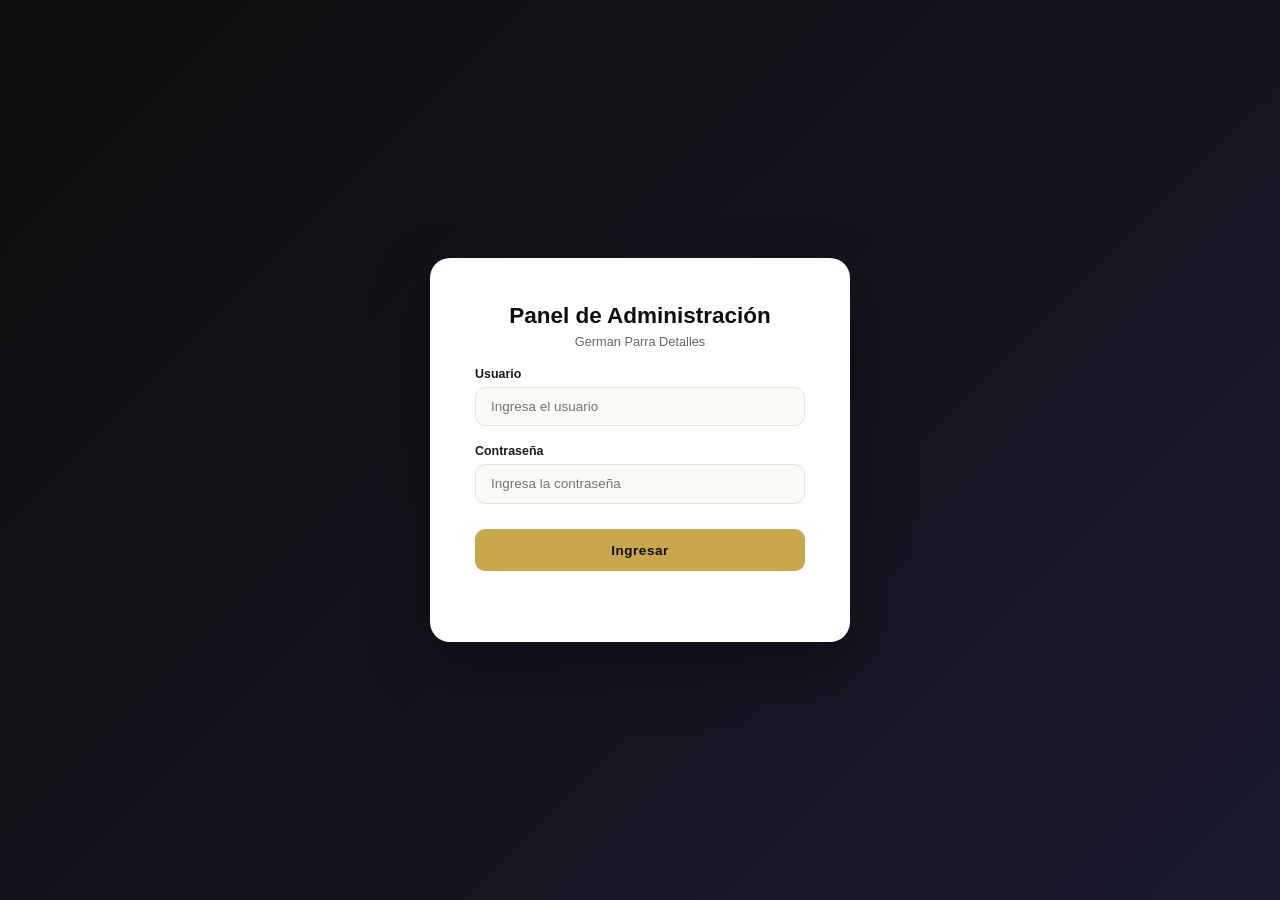
<file: admin/index.html>
<!DOCTYPE html>
<html lang="es">
<head>
    <meta charset="UTF-8">
    <meta name="viewport" content="width=device-width, initial-scale=1.0">
    <title>Admin – German Parra</title>
    <link rel="stylesheet" href="css/admin.css">
</head>
<body class="login-body">
    <div class="login-container">
        <h1>Panel de Administración</h1>
        <p>German Parra Detalles</p>
        <form id="loginForm">
            <div class="input-group">
                <label for="username">Usuario</label>
                <input type="text" id="username" placeholder="Ingresa el usuario" required autocomplete="username">
            </div>
            <div class="input-group">
                <label for="password">Contraseña</label>
                <input type="password" id="password" placeholder="Ingresa la contraseña" required autocomplete="current-password">
            </div>
            <button type="submit">Ingresar</button>
            <p id="errorMsg" class="error-msg"></p>
        </form>
    </div>

    <!-- ✅ FIX: type="module" para que funcione con exports de ES Modules -->
    <script type="module">
        import { verificarCredenciales, verificarSesion, iniciarSesion } from '../js/admin-auth.js';

        // Si ya hay sesión activa, redirigir directo al panel
        if (verificarSesion()) {
            window.location.href = 'panel.html';
        }

        document.getElementById('loginForm').addEventListener('submit', async function(e) {
            e.preventDefault();
            const username = document.getElementById('username').value.trim();
            const password = document.getElementById('password').value;
            const errorMsg = document.getElementById('errorMsg');
            const btn      = this.querySelector('button[type="submit"]');

            btn.disabled = true;
            btn.textContent = 'Verificando...';

            if (await verificarCredenciales(username, password)) {
                iniciarSesion();
                window.location.href = 'panel.html';
            } else {
                errorMsg.textContent = 'Usuario o contraseña incorrectos';
                btn.disabled = false;
                btn.textContent = 'Ingresar';
            }
        });
    </script>
</body>
</html>
</file>
<file: admin/css/admin.css>
/* =============================================
   ADMIN.CSS – Panel Évoka (responsive)
   ============================================= */
:root {
    --primary:    #C9A84C;
    --primary-dk: #9A7635;
    --dark:       #0E0E0E;
    --sidebar-bg: #111118;
    --sidebar-w:  240px;
    --light-bg:   #F5F2EC;
    --card-bg:    #fff;
    --border:     #E8E4DC;
    --text:       #1a1a1a;
    --text-muted: #6A6760;
    --danger:     #e74c3c;
    --success:    #27ae60;
    --radius:     10px;
    --shadow:     0 2px 16px rgba(0,0,0,0.07);
    --trans:      0.25s ease;
    --font:       'DM Sans', 'Segoe UI', sans-serif;
}

*, *::before, *::after { box-sizing: border-box; margin: 0; padding: 0; }
html { font-size: 15px; }
body { font-family: var(--font); background: var(--light-bg); color: var(--text); -webkit-font-smoothing: antialiased; }
img { max-width: 100%; display: block; }
a { text-decoration: none; color: inherit; }
button { cursor: pointer; font-family: var(--font); }

/* ── LOGIN PAGE ──────────────────────────────── */
body.login-body {
    background: linear-gradient(135deg, var(--dark) 0%, #1a1a2e 100%);
    display: flex;
    justify-content: center;
    align-items: center;
    min-height: 100vh;
    padding: 1.5rem;
}
.login-container {
    background: #fff;
    padding: clamp(1.8rem, 5vw, 3rem);
    border-radius: 20px;
    box-shadow: 0 24px 60px rgba(0,0,0,0.35);
    width: 100%;
    max-width: 420px;
    text-align: center;
}
.login-container h1 { font-size: 1.5rem; color: var(--dark); margin-bottom: 0.3rem; }
.login-container > p { color: var(--text-muted); font-size: 0.85rem; margin-bottom: 0.5rem; }
.input-group { margin: 1.2rem 0; text-align: left; }
.input-group label { display: block; margin-bottom: 0.4rem; font-weight: 600; font-size: 0.83rem; color: var(--text); }
.input-group input {
    width: 100%;
    padding: 0.75rem 1rem;
    border: 1.5px solid var(--border);
    border-radius: var(--radius);
    font-size: 0.9rem;
    font-family: var(--font);
    background: #fafaf7;
    color: var(--text);
    transition: border-color var(--trans), box-shadow var(--trans);
    outline: none;
}
.input-group input:focus {
    border-color: var(--primary);
    box-shadow: 0 0 0 3px rgba(201,168,76,0.15);
}
.login-container button[type="submit"] {
    width: 100%;
    padding: 0.9rem;
    background: var(--primary);
    color: var(--dark);
    border: none;
    border-radius: var(--radius);
    font-weight: 700;
    font-size: 0.9rem;
    letter-spacing: 0.04em;
    transition: background var(--trans), transform var(--trans);
    margin-top: 0.5rem;
}
.login-container button[type="submit"]:hover { background: var(--primary-dk); color: #fff; transform: translateY(-1px); }
.error-msg { color: var(--danger); font-size: 0.82rem; margin-top: 0.75rem; min-height: 1.2em; }

/* ── ADMIN LAYOUT ────────────────────────────── */
.admin-container {
    display: flex;
    min-height: 100vh;
}

/* Sidebar */
.sidebar {
    width: var(--sidebar-w);
    background: var(--sidebar-bg);
    color: #fff;
    padding: 0;
    display: flex;
    flex-direction: column;
    position: fixed;
    top: 0; left: 0; bottom: 0;
    z-index: 200;
    overflow-y: auto;
    transition: transform var(--trans);
}
.sidebar h2 {
    padding: 1.6rem 1.5rem 1rem;
    font-size: 1.05rem;
    font-weight: 600;
    color: var(--primary);
    letter-spacing: 0.05em;
    border-bottom: 1px solid rgba(255,255,255,0.06);
}
.sidebar ul { list-style: none; padding: 0.75rem 0; flex: 1; }
.sidebar ul li a {
    display: flex;
    align-items: center;
    gap: 0.65rem;
    padding: 0.8rem 1.5rem;
    font-size: 0.83rem;
    font-weight: 500;
    color: rgba(255,255,255,0.55);
    letter-spacing: 0.02em;
    transition: background var(--trans), color var(--trans), padding-left var(--trans);
    border-left: 2px solid transparent;
}
.sidebar ul li a:hover {
    background: rgba(255,255,255,0.06);
    color: #fff;
    padding-left: 1.8rem;
}
.sidebar ul li a.active {
    color: var(--primary);
    background: rgba(201,168,76,0.1);
    border-left-color: var(--primary);
}

/* Sidebar mobile toggle button */
.sidebar-toggle {
    display: none;
    position: fixed;
    top: 1rem; left: 1rem;
    z-index: 300;
    background: var(--sidebar-bg);
    color: #fff;
    border: none;
    border-radius: 8px;
    width: 40px; height: 40px;
    font-size: 1.3rem;
    align-items: center;
    justify-content: center;
    box-shadow: var(--shadow);
}

/* Overlay for mobile sidebar */
.sidebar-overlay {
    display: none;
    position: fixed;
    inset: 0;
    background: rgba(0,0,0,0.5);
    z-index: 190;
}
.sidebar-overlay.active { display: block; }

/* Main content */
.main-content {
    margin-left: var(--sidebar-w);
    flex: 1;
    padding: 2rem 2.5rem;
    min-height: 100vh;
    max-width: calc(100vw - var(--sidebar-w));
}
.main-content h1 {
    font-size: 1.6rem;
    font-weight: 600;
    margin-bottom: 1.75rem;
    letter-spacing: -0.01em;
}

/* Sections */
.content-section { display: none; }
.content-section.active { display: block; }

/* ── STATS DASHBOARD ─────────────────────────── */
.stats {
    display: grid;
    grid-template-columns: repeat(auto-fill, minmax(180px, 1fr));
    gap: 1.2rem;
    margin-bottom: 2rem;
}
.stat-card {
    background: var(--card-bg);
    border: 1px solid var(--border);
    border-radius: var(--radius);
    padding: 1.4rem 1.5rem;
    font-size: 0.85rem;
    color: var(--text-muted);
    font-weight: 500;
    box-shadow: var(--shadow);
}
.stat-card span {
    display: block;
    font-size: 2rem;
    font-weight: 700;
    color: var(--text);
    margin-top: 0.3rem;
    letter-spacing: -0.02em;
}

/* ── FILTERS ─────────────────────────────────── */
.filters {
    display: flex;
    gap: 0.75rem;
    margin-bottom: 1.5rem;
    flex-wrap: wrap;
}
.filters input, .filters select {
    padding: 0.65rem 1rem;
    border: 1.5px solid var(--border);
    border-radius: var(--radius);
    font-size: 0.85rem;
    font-family: var(--font);
    background: #fff;
    color: var(--text);
    outline: none;
    flex: 1;
    min-width: 140px;
    transition: border-color var(--trans);
}
.filters input:focus, .filters select:focus { border-color: var(--primary); }
.filters input { max-width: 300px; }

/* ── TABLE ───────────────────────────────────── */
#productsTable {
    width: 100%;
    border-collapse: collapse;
    background: var(--card-bg);
    border-radius: var(--radius);
    overflow: hidden;
    box-shadow: var(--shadow);
    font-size: 0.85rem;
}
#productsTable thead th {
    background: var(--dark);
    color: rgba(255,255,255,0.8);
    padding: 0.85rem 1rem;
    text-align: left;
    font-size: 0.72rem;
    font-weight: 600;
    letter-spacing: 0.1em;
    text-transform: uppercase;
    white-space: nowrap;
}
#productsTable tbody tr {
    border-bottom: 1px solid var(--border);
    transition: background var(--trans);
}
#productsTable tbody tr:last-child { border-bottom: none; }
#productsTable tbody tr:hover { background: #fafaf7; }
#productsTable td {
    padding: 0.8rem 1rem;
    vertical-align: middle;
    color: var(--text);
}
#productsTable td img {
    width: 46px; height: 46px;
    object-fit: cover;
    border-radius: 6px;
    border: 1px solid var(--border);
}
.editBtn, .deleteBtn {
    padding: 0.4rem 0.75rem;
    border: none;
    border-radius: 6px;
    font-size: 0.8rem;
    font-weight: 600;
    transition: transform var(--trans), opacity var(--trans);
    margin-right: 4px;
}
.editBtn { background: var(--primary); color: var(--dark); }
.deleteBtn { background: #fff0ee; color: var(--danger); border: 1px solid #fddad7; }
.editBtn:hover, .deleteBtn:hover { transform: translateY(-1px); opacity: 0.88; }

/* ── FORM ────────────────────────────────────── */
#productForm {
    background: var(--card-bg);
    padding: clamp(1.2rem, 3vw, 2rem);
    border-radius: var(--radius);
    box-shadow: var(--shadow);
    max-width: 760px;
}
.form-group { margin-bottom: 1.2rem; }
.form-group label {
    display: block;
    font-size: 0.78rem;
    font-weight: 600;
    text-transform: uppercase;
    letter-spacing: 0.08em;
    color: var(--text-muted);
    margin-bottom: 0.45rem;
}
.form-group input[type="text"],
.form-group input[type="number"],
.form-group input[type="url"],
.form-group select,
.form-group textarea {
    width: 100%;
    padding: 0.75rem 1rem;
    border: 1.5px solid var(--border);
    border-radius: var(--radius);
    font-size: 0.88rem;
    font-family: var(--font);
    background: #fafaf7;
    color: var(--text);
    outline: none;
    transition: border-color var(--trans), box-shadow var(--trans);
}
.form-group input:focus,
.form-group select:focus,
.form-group textarea:focus {
    border-color: var(--primary);
    box-shadow: 0 0 0 3px rgba(201,168,76,0.15);
}
.form-group textarea { resize: vertical; min-height: 100px; line-height: 1.6; }
.form-group select { cursor: pointer; }
#productForm button[type="submit"] {
    background: var(--primary);
    color: var(--dark);
    border: none;
    padding: 0.9rem 2.5rem;
    border-radius: var(--radius);
    font-weight: 700;
    font-size: 0.9rem;
    letter-spacing: 0.04em;
    transition: background var(--trans), transform var(--trans);
    margin-top: 0.5rem;
}
#productForm button[type="submit"]:hover { background: var(--primary-dk); color: #fff; transform: translateY(-1px); }

/* Upload area */
.upload-area {
    border: 2px dashed var(--border);
    border-radius: var(--radius);
    padding: 1.5rem;
    text-align: center;
    cursor: pointer;
    transition: border-color var(--trans), background var(--trans);
    background: #fafaf7;
}
.upload-area:hover, .upload-area.drag-over {
    border-color: var(--primary);
    background: rgba(201,168,76,0.04);
}
.upload-area input[type="file"] { display: none; }
.upload-area p { color: var(--text-muted); font-size: 0.85rem; margin-top: 0.5rem; }
.upload-area .upload-icon { font-size: 1.75rem; }
.progress-bar-wrap {
    display: none;
    height: 5px;
    background: var(--border);
    border-radius: 3px;
    overflow: hidden;
    margin-top: 8px;
}
.progress-bar { height: 100%; width: 0; background: var(--primary); transition: width 0.3s; }
.preview-grid { display: flex; flex-wrap: wrap; gap: 8px; margin-top: 10px; }
.preview-item { position: relative; width: 76px; height: 76px; }
.preview-item img {
    width: 100%; height: 100%;
    object-fit: cover;
    border-radius: 6px;
    border: 1px solid var(--border);
}
.remove-img {
    position: absolute; top: -6px; right: -6px;
    background: var(--danger); color: #fff;
    border: none; border-radius: 50%;
    width: 20px; height: 20px;
    font-size: 0.75rem; line-height: 20px;
    text-align: center; padding: 0; cursor: pointer;
}

/* Export/Import */
.export-import { display: flex; gap: 0.75rem; flex-wrap: wrap; }
.export-import button {
    padding: 0.6rem 1.2rem;
    border: 1.5px solid var(--border);
    border-radius: var(--radius);
    background: #fff;
    font-size: 0.82rem;
    font-weight: 600;
    color: var(--text);
    transition: border-color var(--trans), background var(--trans);
}
.export-import button:hover { border-color: var(--primary); background: rgba(201,168,76,0.06); }

/* Toast */
.toast { position: fixed; bottom: 1.5rem; right: 1.5rem; z-index: 9999; display: flex; flex-direction: column; gap: 8px; }
.toast-msg {
    background: var(--dark); color: #fff;
    padding: 0.8rem 1.3rem;
    border-radius: var(--radius);
    font-size: 0.85rem;
    animation: fadeUp 0.3s ease;
    max-width: 300px;
    box-shadow: 0 4px 20px rgba(0,0,0,0.2);
}
.toast-msg.success { background: var(--success); }
.toast-msg.error   { background: var(--danger); }
@keyframes fadeUp { from { opacity:0; transform: translateY(12px); } to { opacity:1; transform: translateY(0); } }

/* Spinner */
.spinner {
    display: inline-block;
    width: 15px; height: 15px;
    border: 2px solid rgba(0,0,0,0.12);
    border-top-color: var(--primary);
    border-radius: 50%;
    animation: spin 0.7s linear infinite;
    vertical-align: middle;
    margin-right: 6px;
}
@keyframes spin { to { transform: rotate(360deg); } }

/* Password form */
#passwordForm {
    background: var(--card-bg);
    padding: 1.75rem;
    border-radius: var(--radius);
    box-shadow: var(--shadow);
    max-width: 400px;
}
#passwordForm button[type="submit"] {
    background: var(--primary);
    color: var(--dark);
    border: none;
    padding: 0.8rem 2rem;
    border-radius: var(--radius);
    font-weight: 700;
    font-size: 0.88rem;
    transition: background var(--trans);
    margin-top: 0.5rem;
}
#passwordForm button[type="submit"]:hover { background: var(--primary-dk); color: #fff; }

/* ── RESPONSIVE ──────────────────────────────── */

/* 900px – tabla scrollable */
@media (max-width: 900px) {
    .main-content { padding: 1.5rem; }
    #productsTable { font-size: 0.8rem; }
    #productsTable thead th,
    #productsTable td { padding: 0.65rem 0.75rem; }
}

/* 768px – sidebar oculto */
@media (max-width: 768px) {
    .sidebar-toggle { display: flex; }

    .sidebar {
        transform: translateX(-100%);
        box-shadow: 4px 0 24px rgba(0,0,0,0.25);
    }
    .sidebar.open { transform: translateX(0); }

    .main-content {
        margin-left: 0;
        max-width: 100vw;
        padding: 1.25rem 1rem 1.25rem 1rem;
        padding-top: 4rem; /* space for toggle button */
    }
    .main-content h1 { font-size: 1.3rem; margin-bottom: 1.2rem; }

    .stats { grid-template-columns: repeat(2, 1fr); }

    /* Tabla scrollable en móvil */
    #productsTable { font-size: 0.78rem; }
    .table-wrap { overflow-x: auto; -webkit-overflow-scrolling: touch; border-radius: var(--radius); }

    /* Ocultar columna imagen en móvil para ahorrar espacio */
    #productsTable thead th:first-child,
    #productsTable td:first-child { display: none; }

    .filters { flex-direction: column; }
    .filters input, .filters select { max-width: 100%; }

    .export-import { flex-direction: column; }
    .export-import button { width: 100%; }
}

/* 480px */
@media (max-width: 480px) {
    .main-content { padding: 1rem 0.9rem; padding-top: 4rem; }
    .stats { grid-template-columns: 1fr 1fr; gap: 0.75rem; }
    .stat-card { padding: 1rem; }
    .stat-card span { font-size: 1.5rem; }
    #productForm { padding: 1.2rem; }
    .preview-item { width: 60px; height: 60px; }
    .toast { right: 0.75rem; bottom: 0.75rem; }
    .toast-msg { max-width: calc(100vw - 1.5rem); }
}

/* ── TOGGLE SWITCH ──────────────────────────── */
.toggle-switch {
    position: relative;
    display: inline-block;
    width: 52px; height: 28px;
    flex-shrink: 0;
}
.toggle-switch input { opacity: 0; width: 0; height: 0; }
.toggle-slider {
    position: absolute; inset: 0;
    background: #ccc; border-radius: 28px;
    cursor: pointer;
    transition: background 0.25s;
}
.toggle-slider::before {
    content: '';
    position: absolute;
    width: 20px; height: 20px;
    left: 4px; bottom: 4px;
    background: #fff; border-radius: 50%;
    transition: transform 0.25s;
}
.toggle-switch input:checked + .toggle-slider { background: var(--success); }
.toggle-switch input:checked + .toggle-slider::before { transform: translateX(24px); }
</file>
